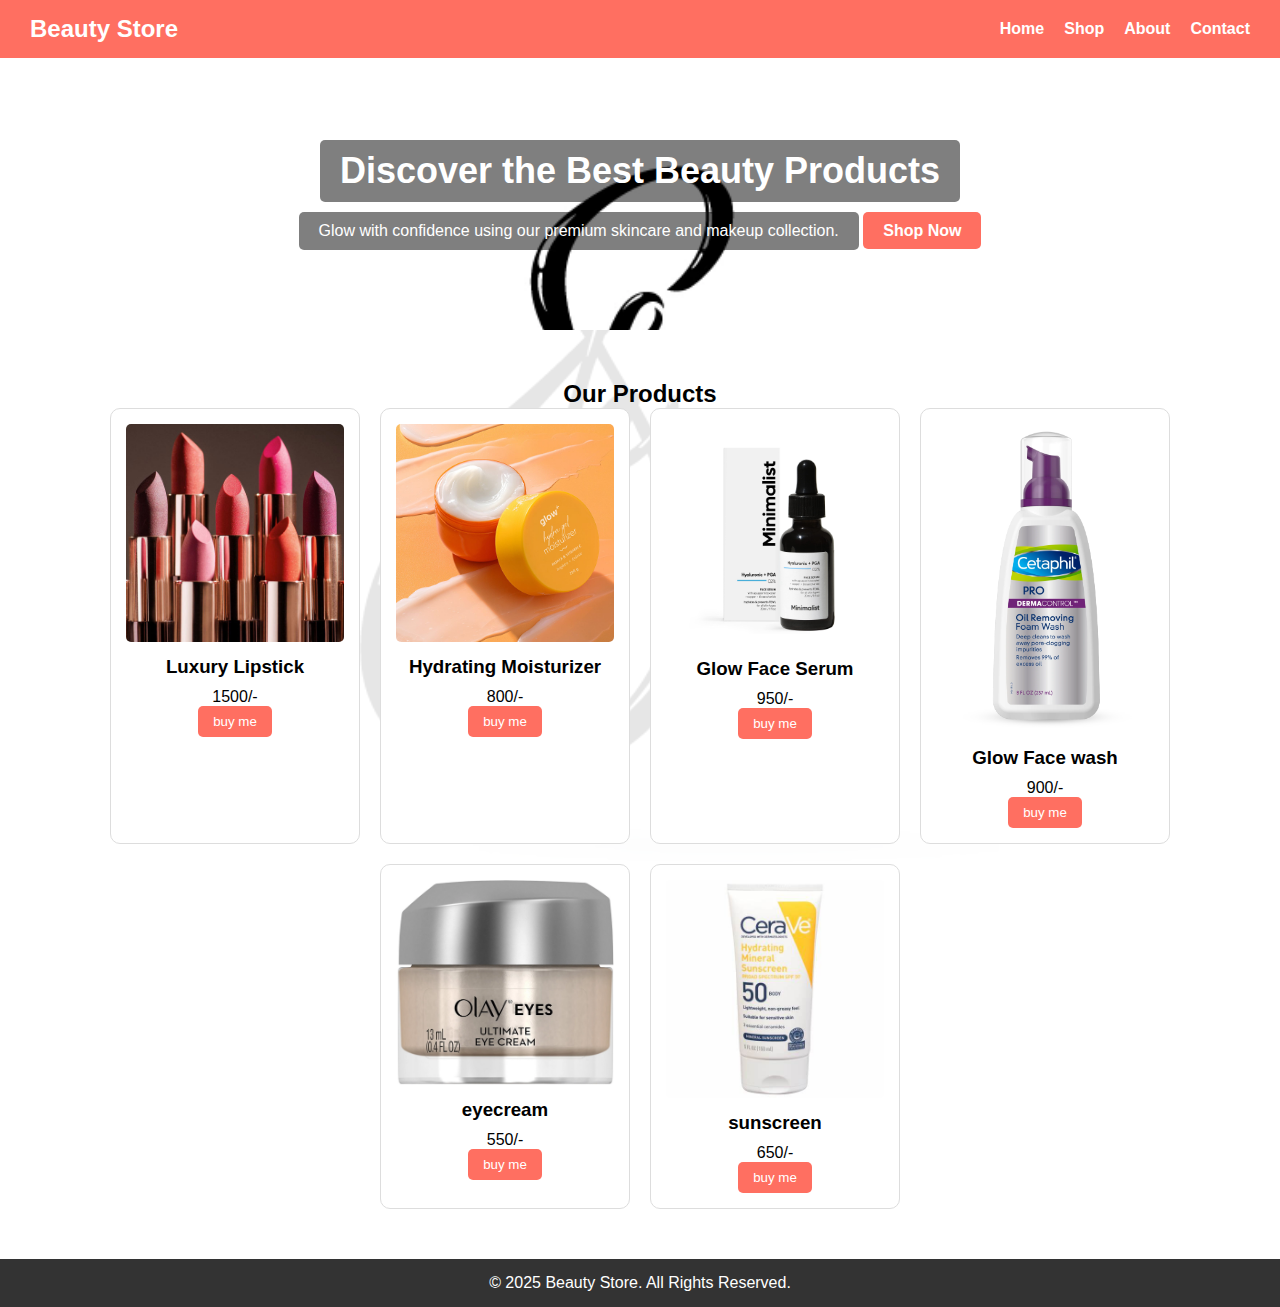
<file: shreya/index.htm>
<!DOCTYPE html>
<html lang="en">
<head>
    <meta charset="UTF-8">
    <meta name="viewport" content="width=device-width, initial-scale=1.0">
    <title>shreya's Beauty Store</title>
    <link rel="stylesheet" href="style.css">

</head>
<body>

    <header>
        <div class="logo">Beauty Store</div>
        <nav>
            <ul>
                <li><a href="index.htm">Home</a></li>
                <li><a href="index.htm#products">Shop</a></li>
                <li><a href="about.htm">About</a></li>
                <li><a href="contact.htm">Contact</a></li>
            </ul>
        </nav>
    </header>

    
    <section class="hero">
        <h1>Discover the Best Beauty Products</h1>
        <p>Glow with confidence using our premium skincare and makeup collection.</p>
        <a href="#products" class="btn">Shop Now</a>
    </section>

    
    <section class="products" id="products">
        <h2>Our Products</h2>
        <div class="product-container">
            <div class="product">
                <img src="lipstick.jpg" alt="Lipstick">
                <h3>Luxury Lipstick</h3>
                <p>1500/-</p>
                <a href="new.html" target="_blank">
                    <button>buy me</button>                

                </a>
            </div>
            <div class="product">
                <img src="moistuizer.jpg" alt="Moisturizer">
                <h3>Hydrating Moisturizer</h3>
                <p>800/-</p>
                <a href="new.html" target="_blank">
                <button>buy me</button>
                </a>
            </div>
            <div class="product">
                <img src="serum.jpg" alt="Face Serum">
                <h3>Glow Face Serum</h3>
                <p>950/-</p>
                <a href="new.html" target="_blank">
                <button>buy me</button>
            </a>
            </div>
            <div class="product">
                <img src="facewash.webp" alt="Face wash">
                <h3>Glow Face wash</h3>
                <p>900/-</p>
                <a href="new.html" target="_blank">
                <button>buy me</button>
                </a>
            </div>
            <div class="product">
                <img src="eyecream.jpg" alt="eye cream">
                <h3>eyecream</h3>
                <p>550/-</p>
                <a href="new.html" target="_blank">
                <button>buy me</button>
                </a>
            </div>
            <div class="product">
                <img src="sunscreen.img" alt="sunscreen">
                <h3>sunscreen</h3>
                <p>650/-</p>
                <a href="new.html" target="_blank">
                <button>buy me</button>
                </a>
            </div>
        </div>
    </section>

    
    <footer>
        <p>&copy; 2025 Beauty Store. All Rights Reserved.</p>
    </footer>

</body>
</html>
</file>
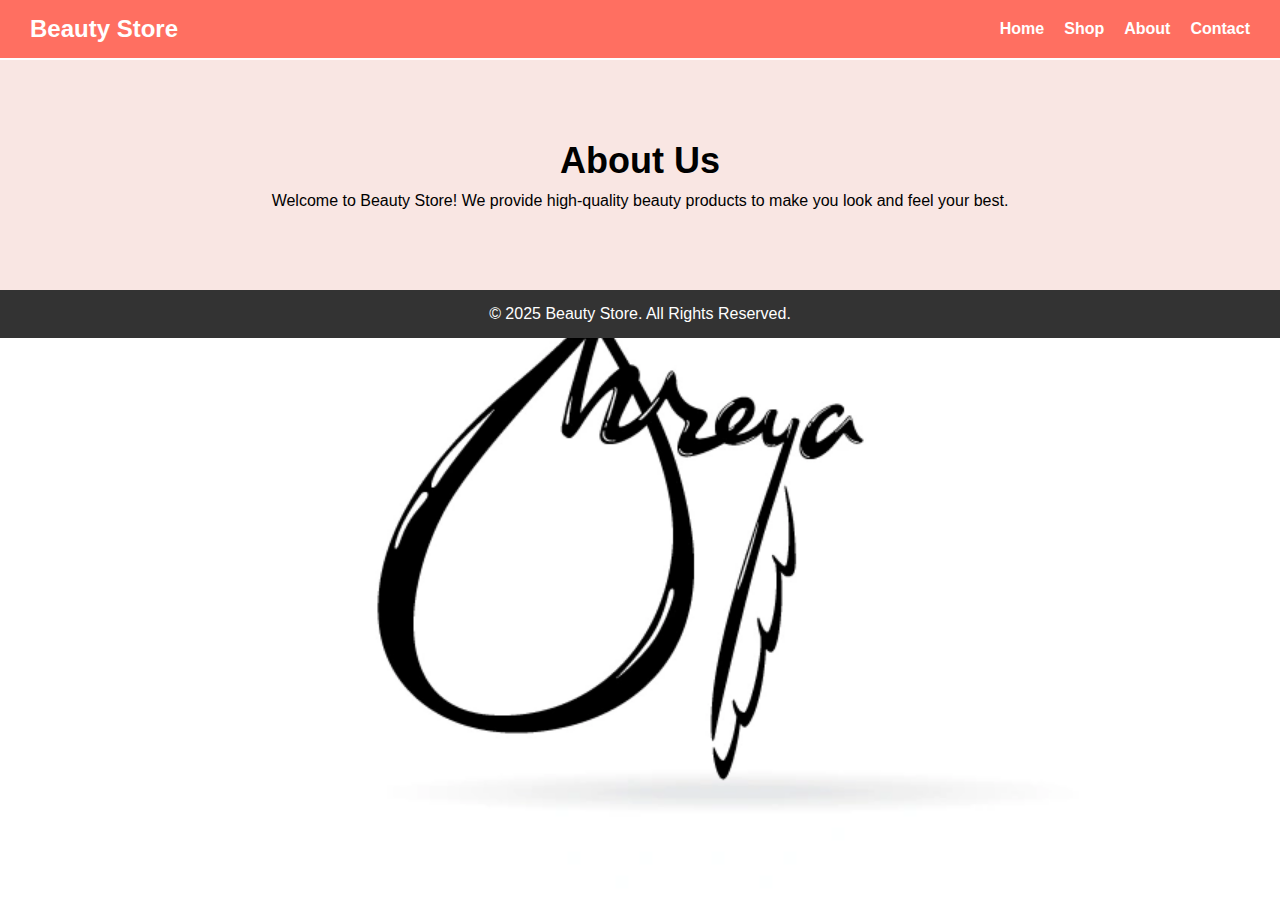
<file: shreya/about.htm>
<!DOCTYPE html>
<html lang="en">
<head>
    <meta charset="UTF-8">
    <meta name="viewport" content="width=device-width, initial-scale=1.0">
    <title>About Us</title>
    <link rel="stylesheet" href="style.css">
</head>
<body>

    
    <header>
        <div class="logo">Beauty Store</div>
        <nav>
            <ul>
                <li><a href="index.html">Home</a></li>
                <li><a href="index.html#products">Shop</a></li>
                <li><a href="about.html">About</a></li>
                <li><a href="contact.html">Contact</a></li>
            </ul>
        </nav>
    </header>

    
    <section class="about">
        <h1>About Us</h1>
        <p>Welcome to Beauty Store! We provide high-quality beauty products to make you look and feel your best.</p>
    </section>

    
    <footer>
        <p>&copy; 2025 Beauty Store. All Rights Reserved.</p>
    </footer>

</body>
</html>
</file>
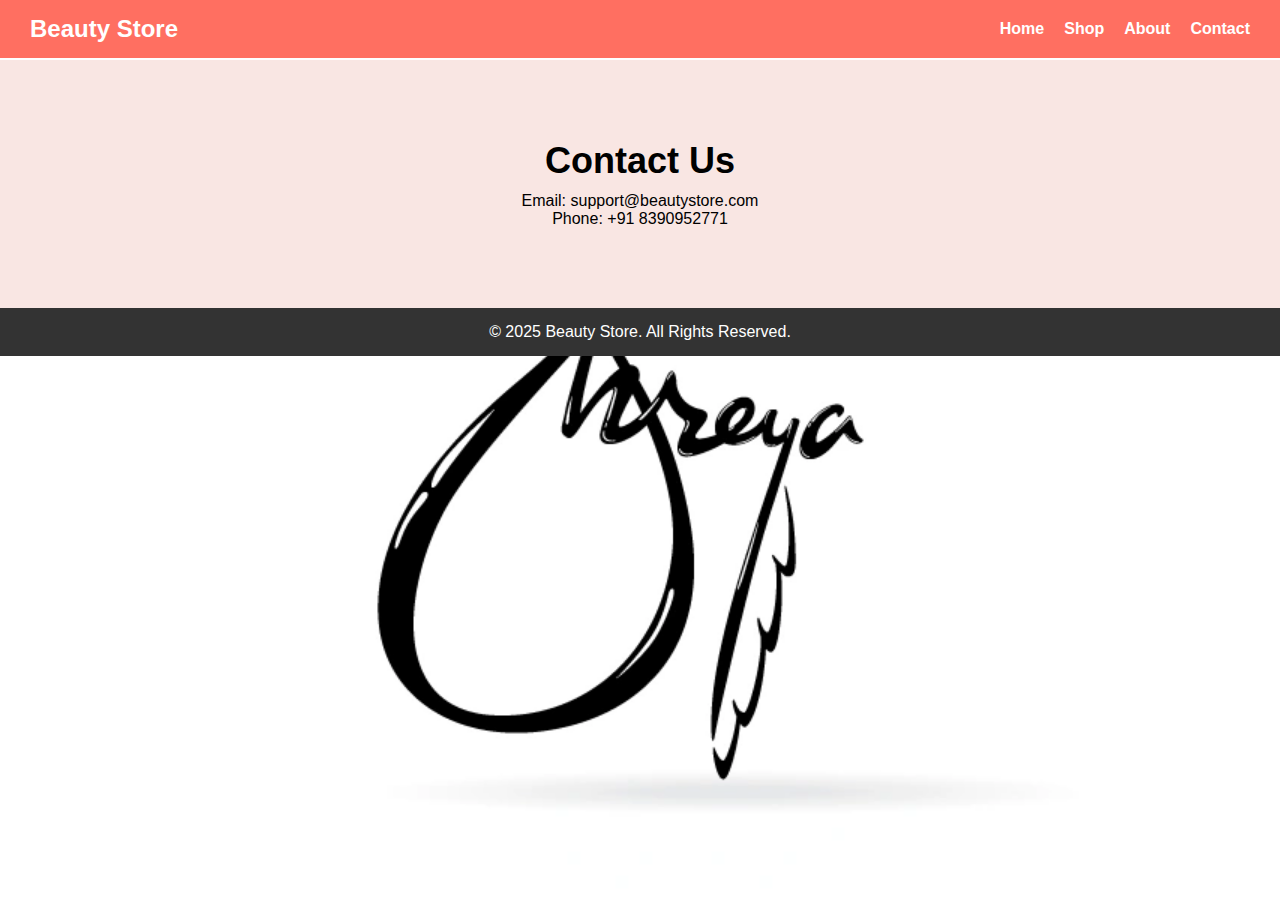
<file: shreya/contact.html>
<!DOCTYPE html>
<html lang="en">
<head>
    <meta charset="UTF-8">
    <meta name="viewport" content="width=device-width, initial-scale=1.0">
    <title>Contact Us</title>
    <link rel="stylesheet" href="style.css">
</head>
<body>

    <!-- Navbar -->
    <header>
        <div class="logo">Beauty Store</div>
        <nav>
            <ul>
                <li><a href="index.html">Home</a></li>
                <li><a href="index.html#products">Shop</a></li>
                <li><a href="about.html">About</a></li>
                <li><a href="contact.html">Contact</a></li>
            </ul>
        </nav>
    </header>

    <!-- Contact Section -->
    <section class="contact">
        <h1>Contact Us</h1>
        <p>Email: support@beautystore.com</p>
        <p>Phone: +91 8390952771</p>
    </section>

    <!-- Footer -->
    <footer>
        <p>&copy; 2025 Beauty Store. All Rights Reserved.</p>
    </footer>

</body>
</html>
</file>
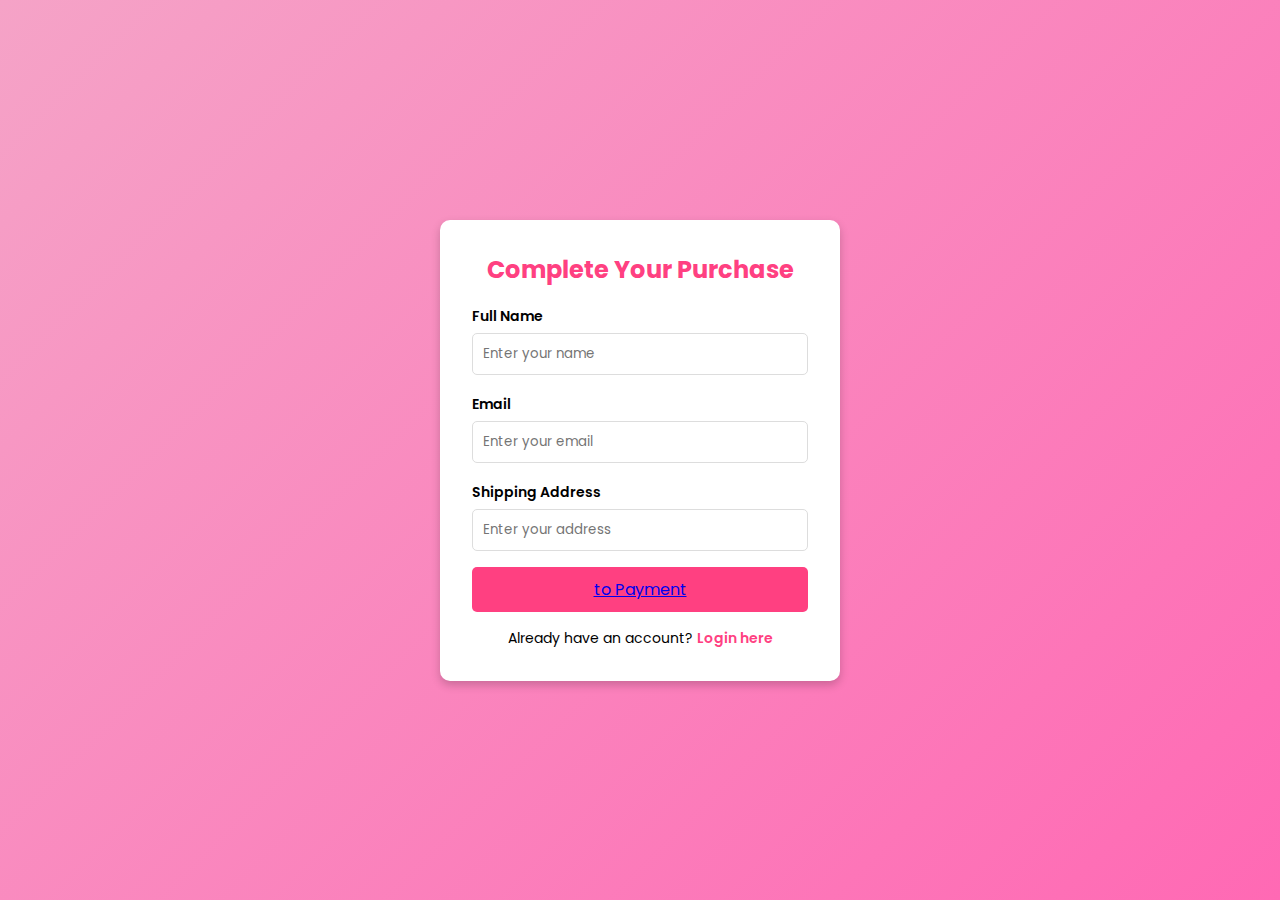
<file: shreya/new.html>
<!DOCTYPE html>
<html lang="en">
<head>
    <meta charset="UTF-8">
    <meta name="viewport" content="width=device-width, initial-scale=1.0">
    <title>Purchase Details</title>
    <link href="https://fonts.googleapis.com/css2?family=Poppins:wght@300;400;600&display=swap" rel="stylesheet">
    <style>
        * {
            margin: 0;
            padding: 0;
            box-sizing: border-box;
            font-family: 'Poppins', sans-serif;
        }
        
        body {
            display: flex;
            justify-content: center;
            align-items: center;
            height: 100vh;
            background: linear-gradient(135deg, #f5a3c7, #ff69b4);
        }

        .container {
            background: #fff;
            padding: 2rem;
            border-radius: 10px;
            box-shadow: 0 4px 10px rgba(0, 0, 0, 0.2);
            max-width: 400px;
            width: 100%;
            text-align: center;
        }

        .container h2 {
            margin-bottom: 1rem;
            color: #ff4081;
        }

        .form-group {
            margin-bottom: 1rem;
            text-align: left;
        }

        label {
            font-weight: 600;
            font-size: 14px;
        }

        input {
            width: 100%;
            padding: 10px;
            margin-top: 5px;
            border: 1px solid #ddd;
            border-radius: 5px;
            transition: 0.3s;
        }

        input:focus {
            border-color: #ff4081;
            outline: none;
        }

        .buy-btn {
            background: #ff4081;
            color: white;
            padding: 10px;
            width: 100%;
            border: none;
            border-radius: 5px;
            cursor: pointer;
            font-size: 16px;
            transition: 0.3s;
        }

        .buy-btn:hover {
            background: #e91e63;
        }

        .login-link {
            margin-top: 1rem;
            display: block;
            font-size: 14px;
        }

        .login-link a {
            color: #ff4081;
            text-decoration: none;
            font-weight: 600;
        }

        .login-link a:hover {
            text-decoration: underline;
        }
    </style>
</head>
<body>

    <div class="container">
        <h2>Complete Your Purchase</h2>
        <form>
            <div class="form-group">
                <label for="fullname">Full Name</label>
                <input type="text" id="fullname" placeholder="Enter your name" required>
            </div>

            <div class="form-group">
                <label for="email">Email</label>
                <input type="email" id="email" placeholder="Enter your email" required>
            </div>

            <div class="form-group">
                <label for="address">Shipping Address</label>
                <input type="text" id="address" placeholder="Enter your address" required>
            </div>

           <button type="submit" class="buy-btn"><a href="thanks.html" >to Payment</button></a>
        </form>

        <p class="login-link">Already have an account? <a href="#">Login here</a></p>
    </div>

</body>
</html>
</file>
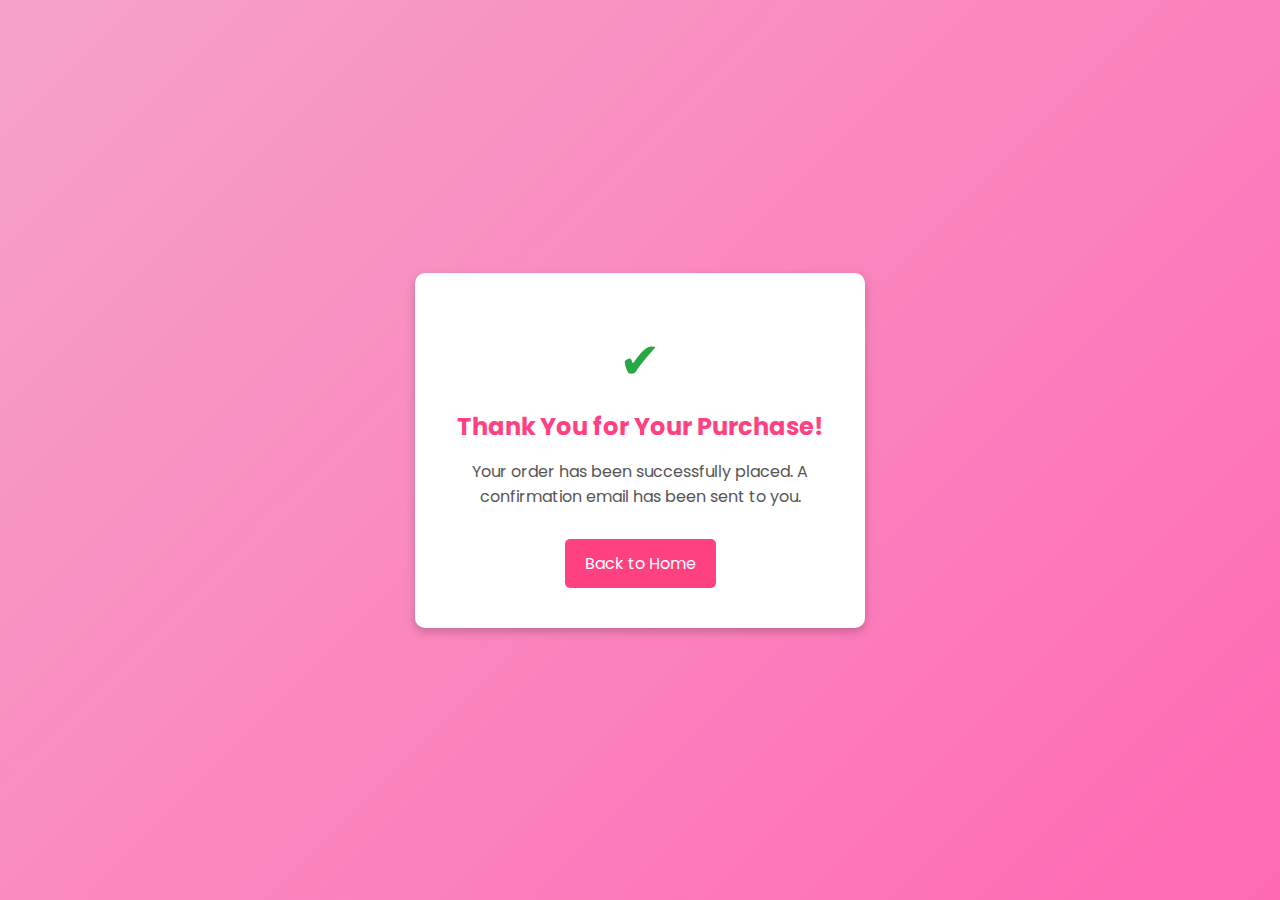
<file: shreya/thanks.html>
<!DOCTYPE html>
<html lang="en">
<head>
    <meta charset="UTF-8">
    <meta name="viewport" content="width=device-width, initial-scale=1.0">
    <title>Thank You</title>
    <link href="https://fonts.googleapis.com/css2?family=Poppins:wght@300;400;600&display=swap" rel="stylesheet">
    <style>
        * {
            margin: 0;
            padding: 0;
            box-sizing: border-box;
            font-family: 'Poppins', sans-serif;
        }
        
        body {
            display: flex;
            justify-content: center;
            align-items: center;
            height: 100vh;
            background: linear-gradient(135deg, #f5a3c7, #ff69b4);
            text-align: center;
        }

        .container {
            background: #fff;
            padding: 2.5rem;
            border-radius: 10px;
            box-shadow: 0 4px 10px rgba(0, 0, 0, 0.2);
            max-width: 450px;
            width: 100%;
        }

        .container h2 {
            color: #ff4081;
            font-size: 24px;
        }

        .container p {
            margin: 15px 0;
            font-size: 16px;
            color: #555;
        }

        .checkmark {
            font-size: 50px;
            color: #28a745;
            margin: 10px 0;
            display: inline-block;
        }

        .home-btn {
            background: #ff4081;
            color: white;
            padding: 12px 20px;
            margin-top: 15px;
            border: none;
            border-radius: 5px;
            cursor: pointer;
            font-size: 16px;
            text-decoration: none;
            display: inline-block;
            transition: 0.3s;
        }

        .home-btn:hover {
            background: #e91e63;
        }
    </style>
</head>
<body>

    <div class="container">
        <span class="checkmark">✔</span>
        <h2>Thank You for Your Purchase!</h2>
        <p>Your order has been successfully placed. A confirmation email has been sent to you.</p>
        <a href="index.html" class="home-btn">Back to Home</a>
    </div>

</body>
</html>
</file>
<file: shreya/style.css>
* {
    margin: 0;
    padding: 0;
    box-sizing: border-box;
}

body {
    font-family: Arial, sans-serif;
    scroll-behavior: smooth;


    background-image: url("logo.jpg"); 
    background-size: contain;
    background-repeat: no-repeat;
    background-position: center top;
    min-height: 100vh; 
    display: flex;
    flex-direction: column;
}


header {
    display: flex;
    justify-content: space-between;
    align-items: center;
    padding: 15px 30px;
    background-color: rgba(255, 111, 97, 0.9); 
    color: white;
    position: fixed;
    width: 100%;
    top: 0;
    z-index: 1000;
}

.logo {
    font-size: 24px;
    font-weight: bold;
}

nav ul {
    list-style: none;
    display: flex;
    gap: 20px;
}

nav ul li {
    display: inline;
}

nav ul li a {
    color: white;
    text-decoration: none;
    font-weight: bold;
}


.hero {
    text-align: center;
    padding: 200px 20px;
    color: white;
}

.hero h1, .hero p {
    background: rgba(0, 0, 0, 0.5); 
    display: inline-block;
    padding: 10px 20px;
    border-radius: 5px;
}


.btn {
    display: inline;
    padding: 10px 20px;
    background-color: #ff6f61;
    color: white;
    text-decoration: none;
    font-weight: bold;
    border-radius: 5px;
    margin-top: 10px;
}


.products {
    text-align: center;
    padding: 50px 20px;
    background: rgba(255, 255, 255, 0.9); 
}

.product-container {
    display: flex;
    flex-wrap: wrap;
    justify-content: center;
    gap: 20px;
}

.product {
    background: white;
    padding: 15px;
    border: 1px solid #ddd;
    border-radius: 10px;
    width: 250px;
    text-align: center;
}

.product img {
    width: 100%;
    border-radius: 5px;
}

.product h3 {
    margin: 10px 0;
}

.product button {
    padding: 8px 15px;
    background: #ff6f61;
    color: white;
    border: none;
    border-radius: 5px;
    cursor: pointer;
}


footer {
    text-align: center;
    padding: 15px;
    background: #333;
    color: white;
    margin-top: 20px;
}




header {
    display: flex;
    justify-content: space-between;
    align-items: center;
    padding: 15px 30px;
    background-color: #ff6f61;
    color: white;
    position: fixed;
    width: 100%;
    top: 0;
    z-index: 1000;
}

.logo {
    font-size: 24px;
    font-weight: bold;
}

nav ul {
    list-style: none;
    display: flex;
    gap: 20px;
}

nav ul li {
    display: inline;
}

nav ul li a {
    color: white;
    text-decoration: none;
    font-weight: bold;
}


.hero, .about, .contact {
    text-align: center;
    padding: 80px;
    background: #f9e6e3;
    margin-top: 60px;
    z-index: -20;
}
.hero{
    background-image: url(logo.jpg);
    background-repeat: no-repeat;
    background-size: cover;
    
}


.hero h1, .about h1, .contact h1 {
    font-size: 36px;
    margin-bottom: 10px;
}

.products {
    text-align: center;
    padding: 50px 20px;
}

.product-container {
    display: flex;
    justify-content: center;
    gap: 20px;
}

.product {
    background: #fff;
    padding: 15px;
    border: 1px solid #ddd;
    border-radius: 10px;
    width: 250px;
    text-align: center;
}

.product img {
    width: 100%;
    border-radius: 5px;
}

.product h3 {
    margin: 10px 0;
}

.product button {
    padding: 8px 15px;
    background: #ff6f61;
    color: white;
    border: none;
    border-radius: 5px;
    cursor: pointer;
}


footer {
    text-align: center;
    padding: 15px;
    background: #333;
    color: white;
}
</file>
